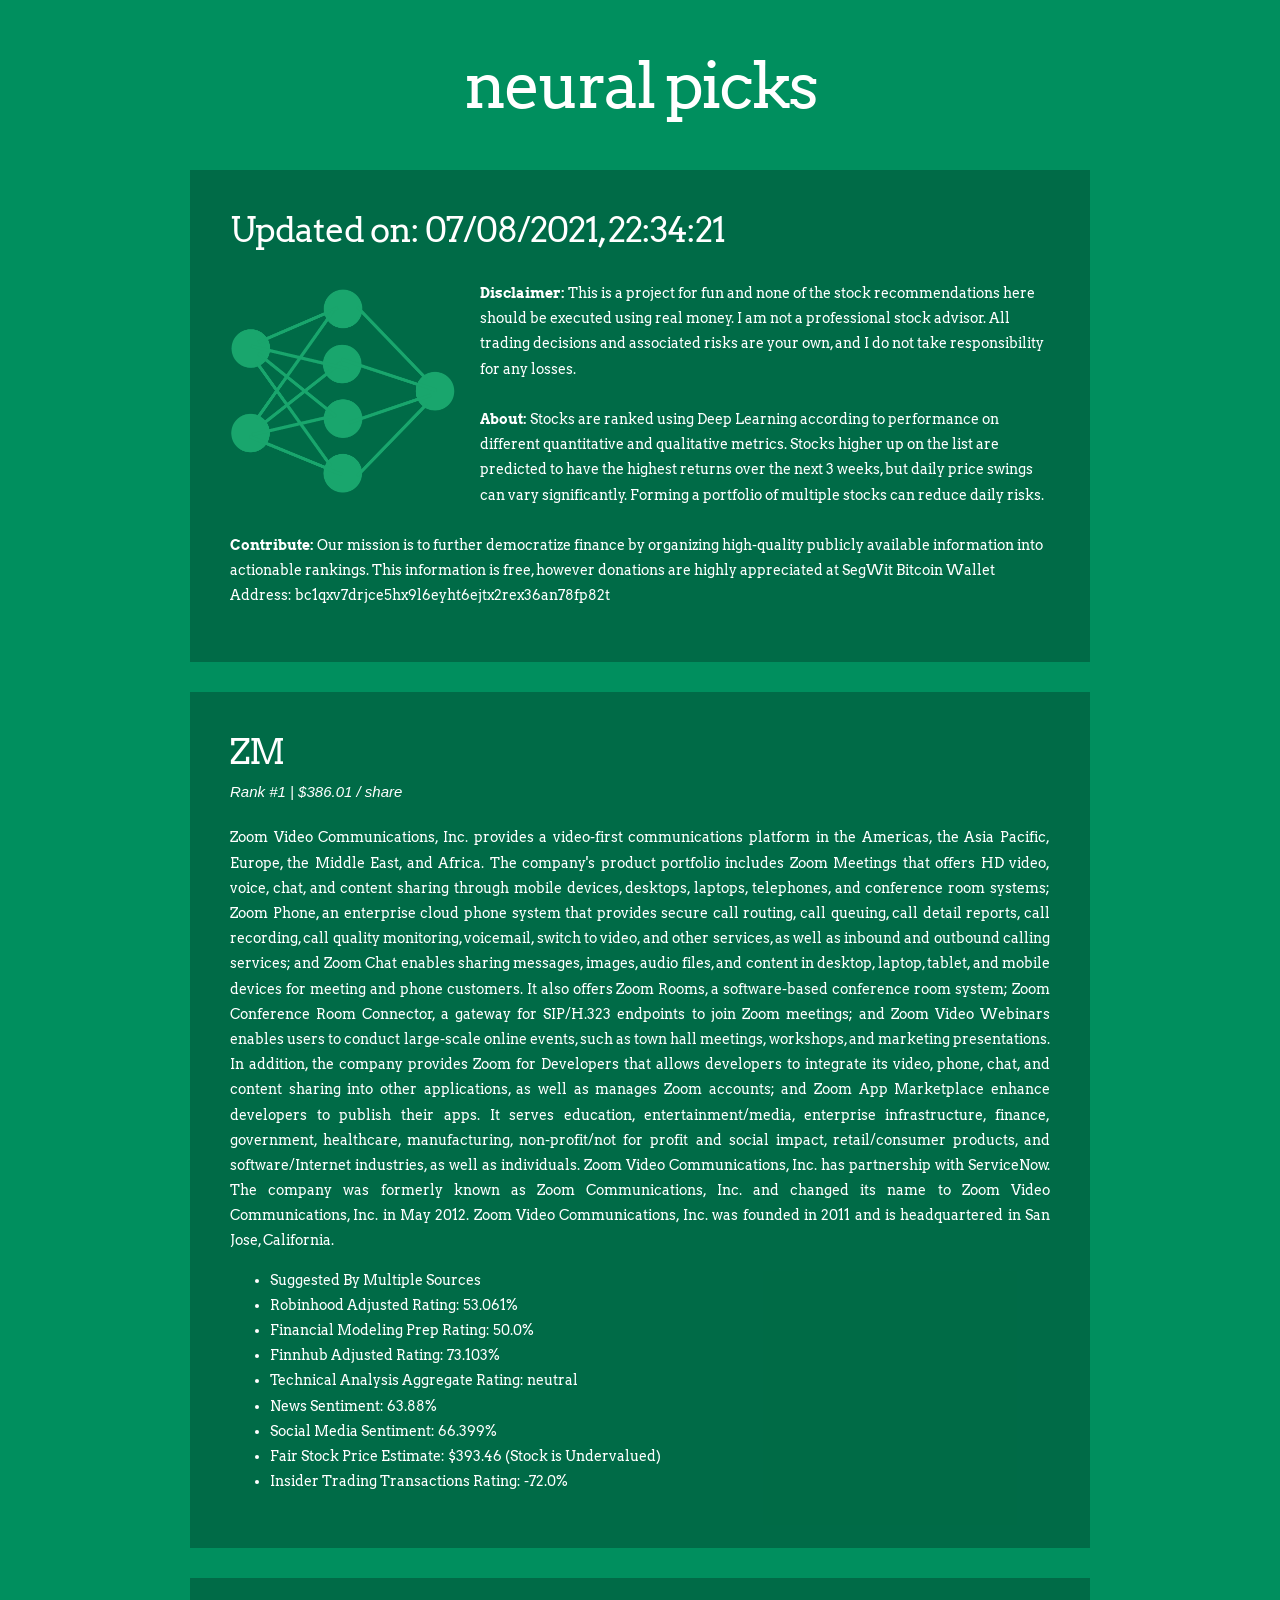
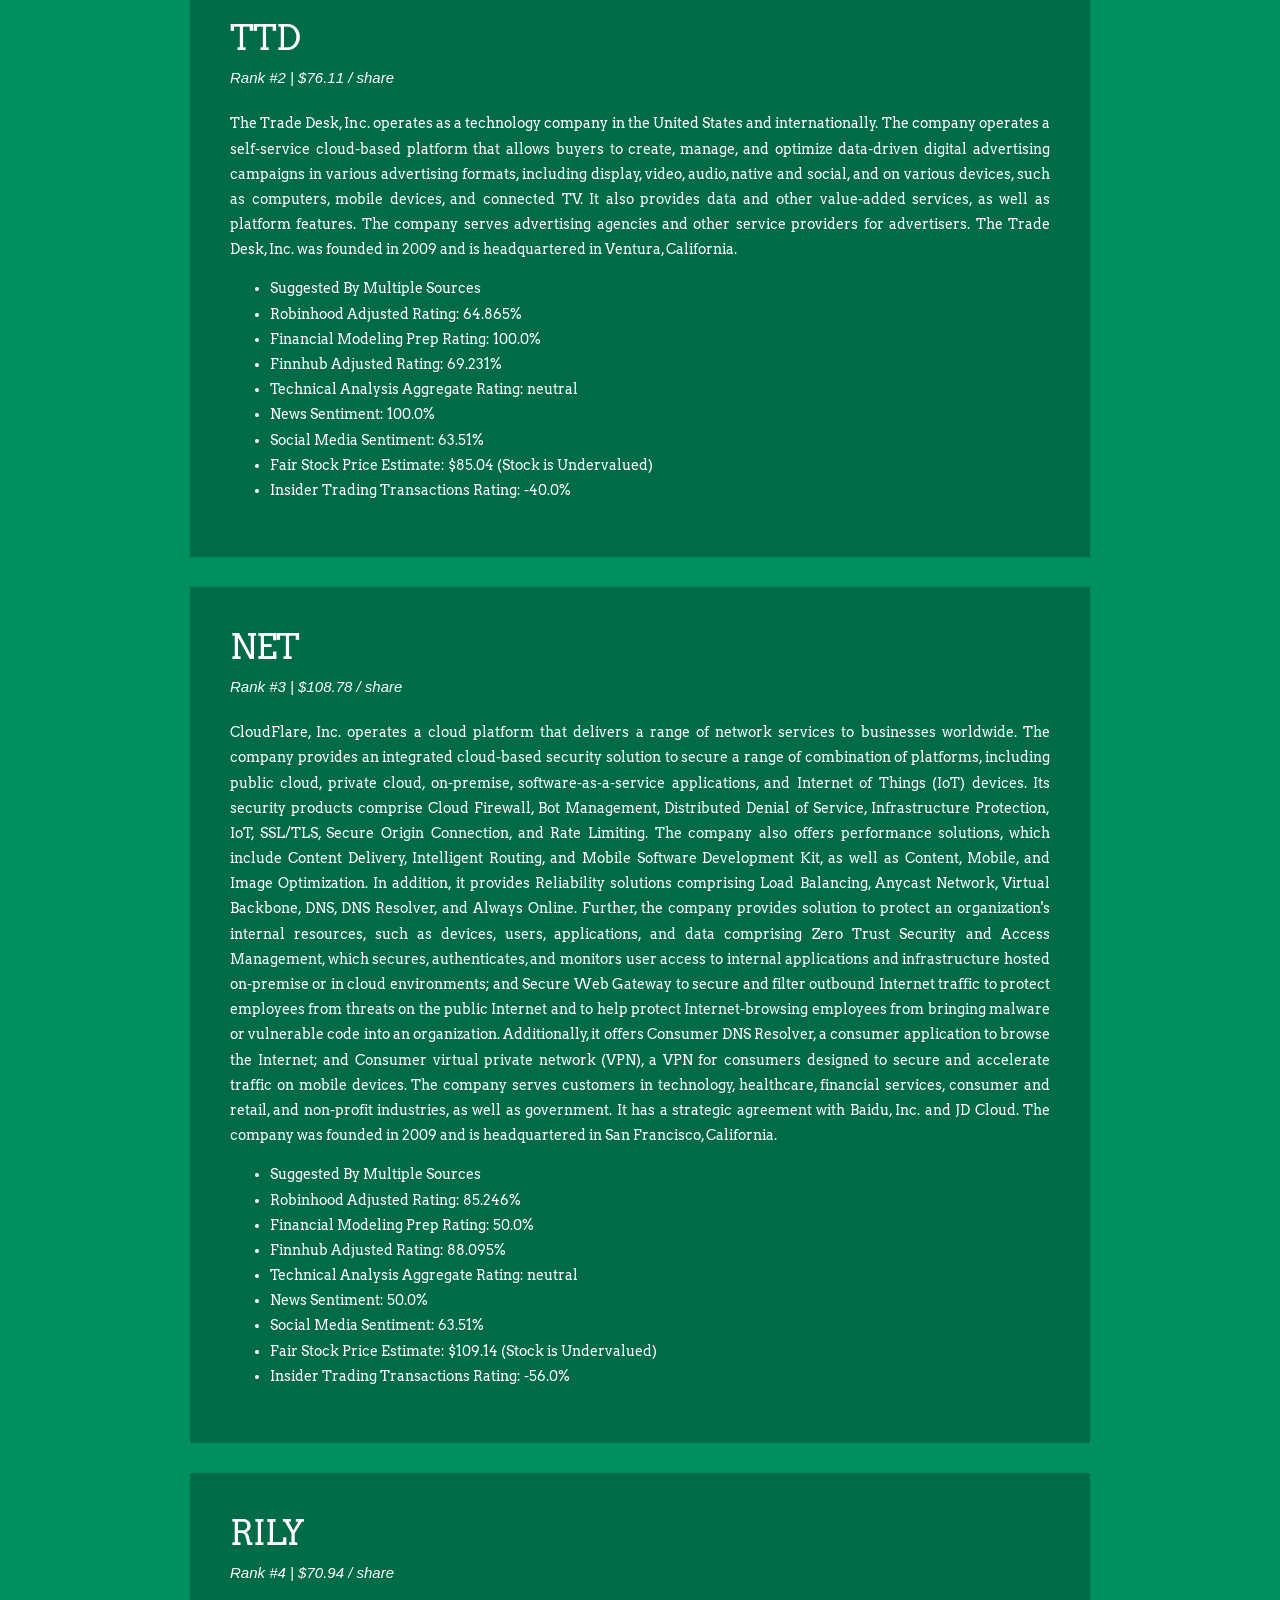
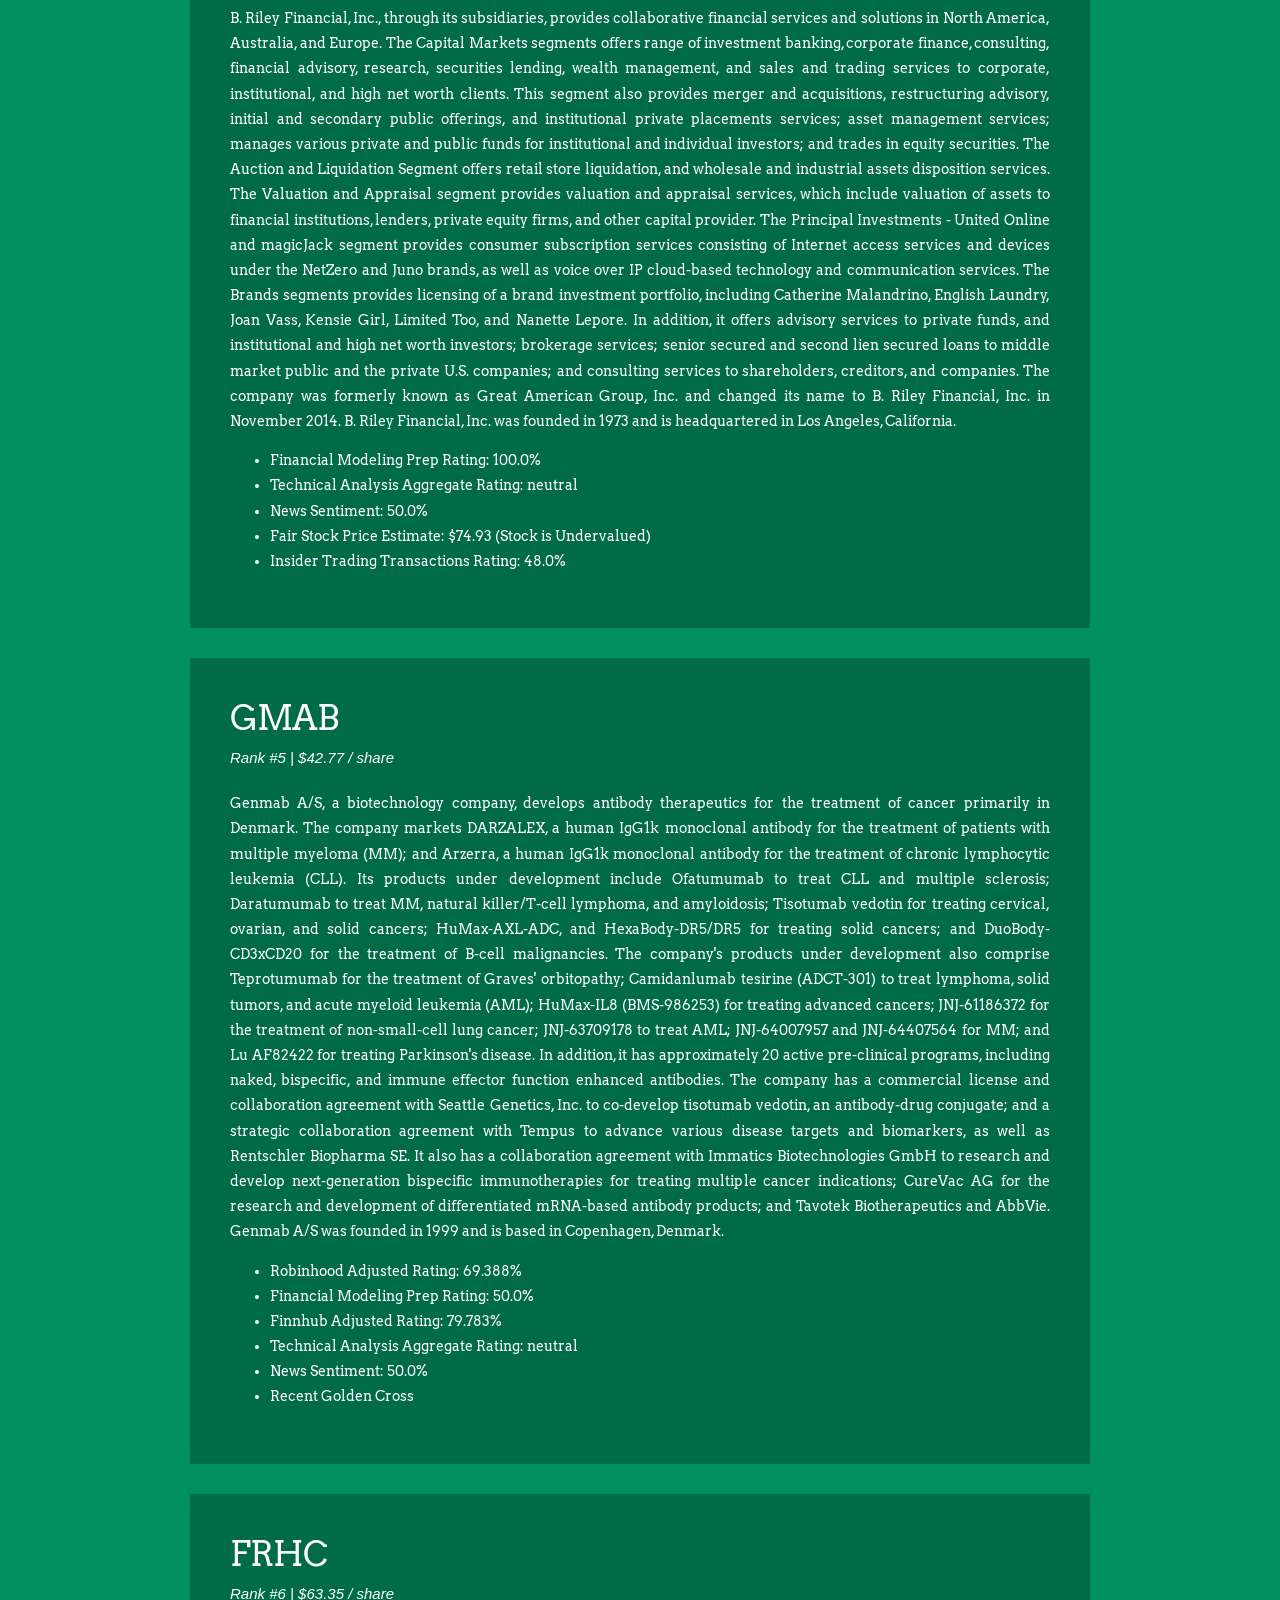
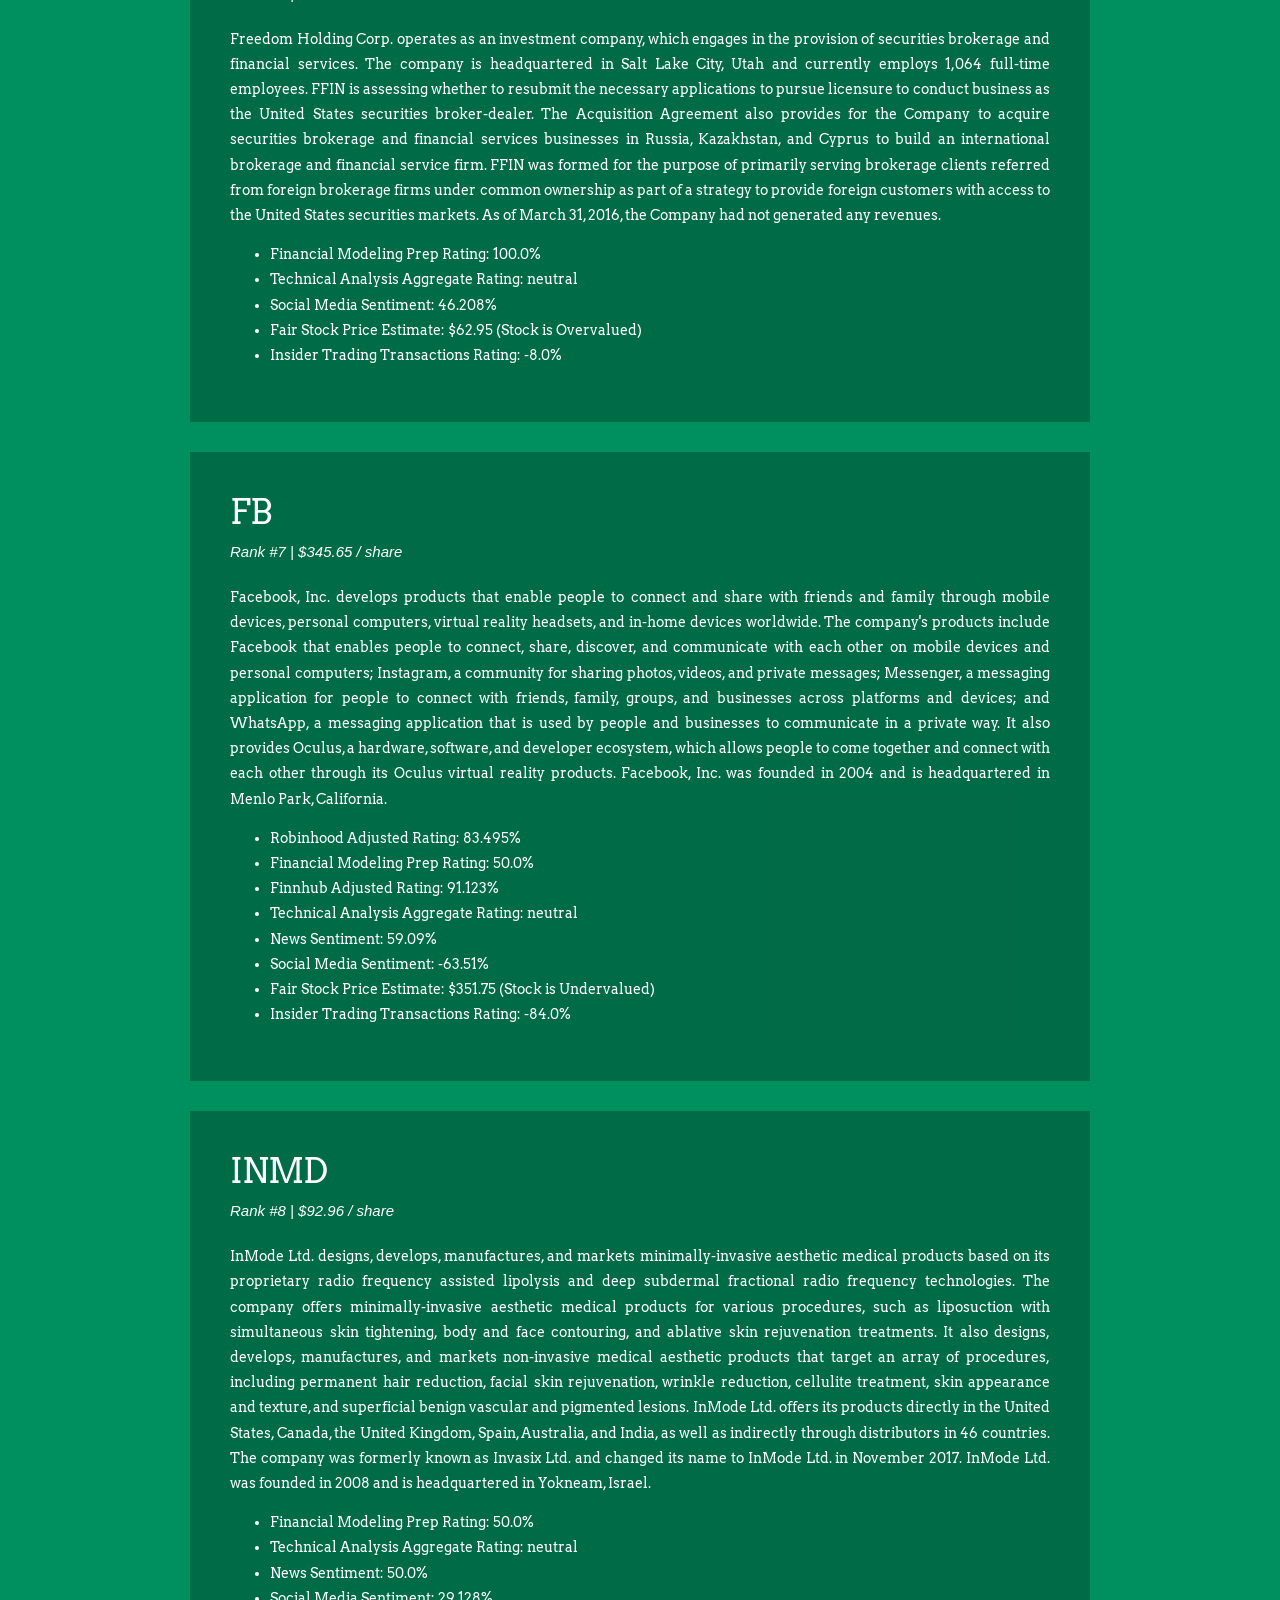
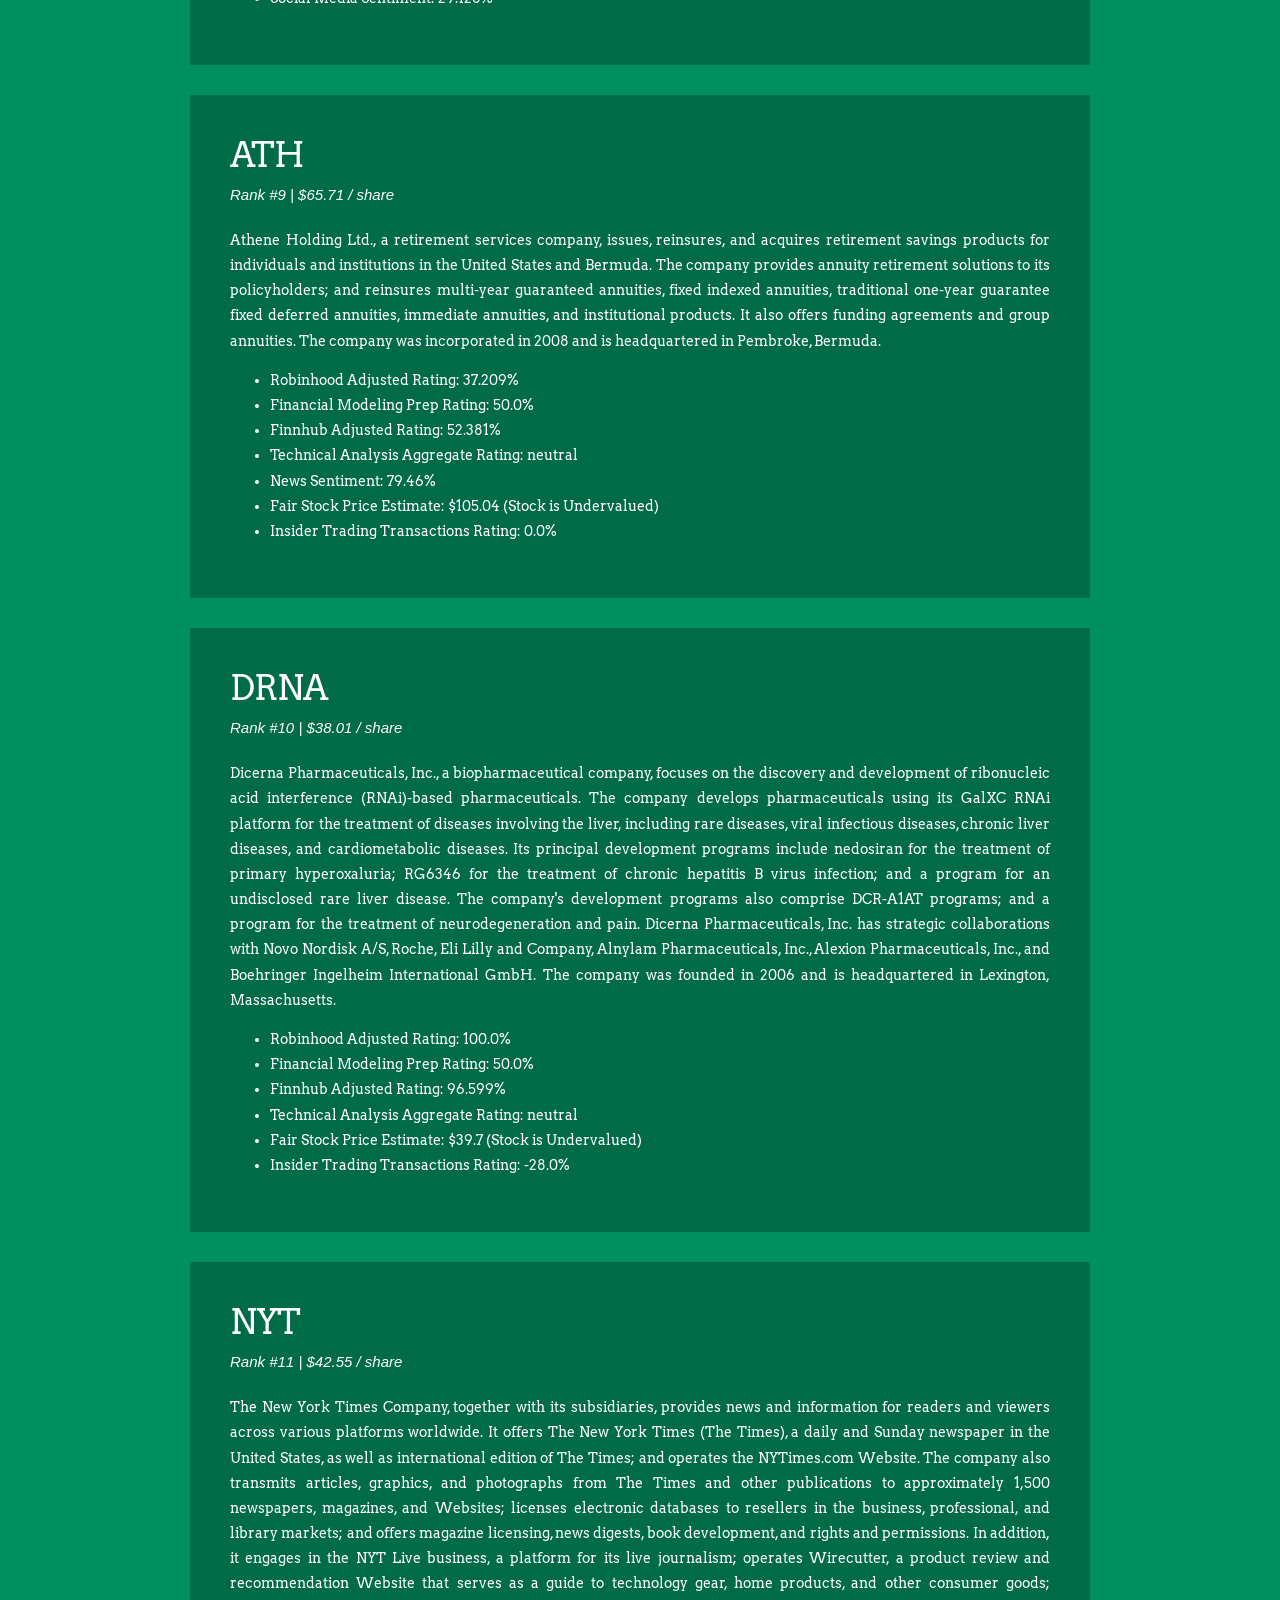
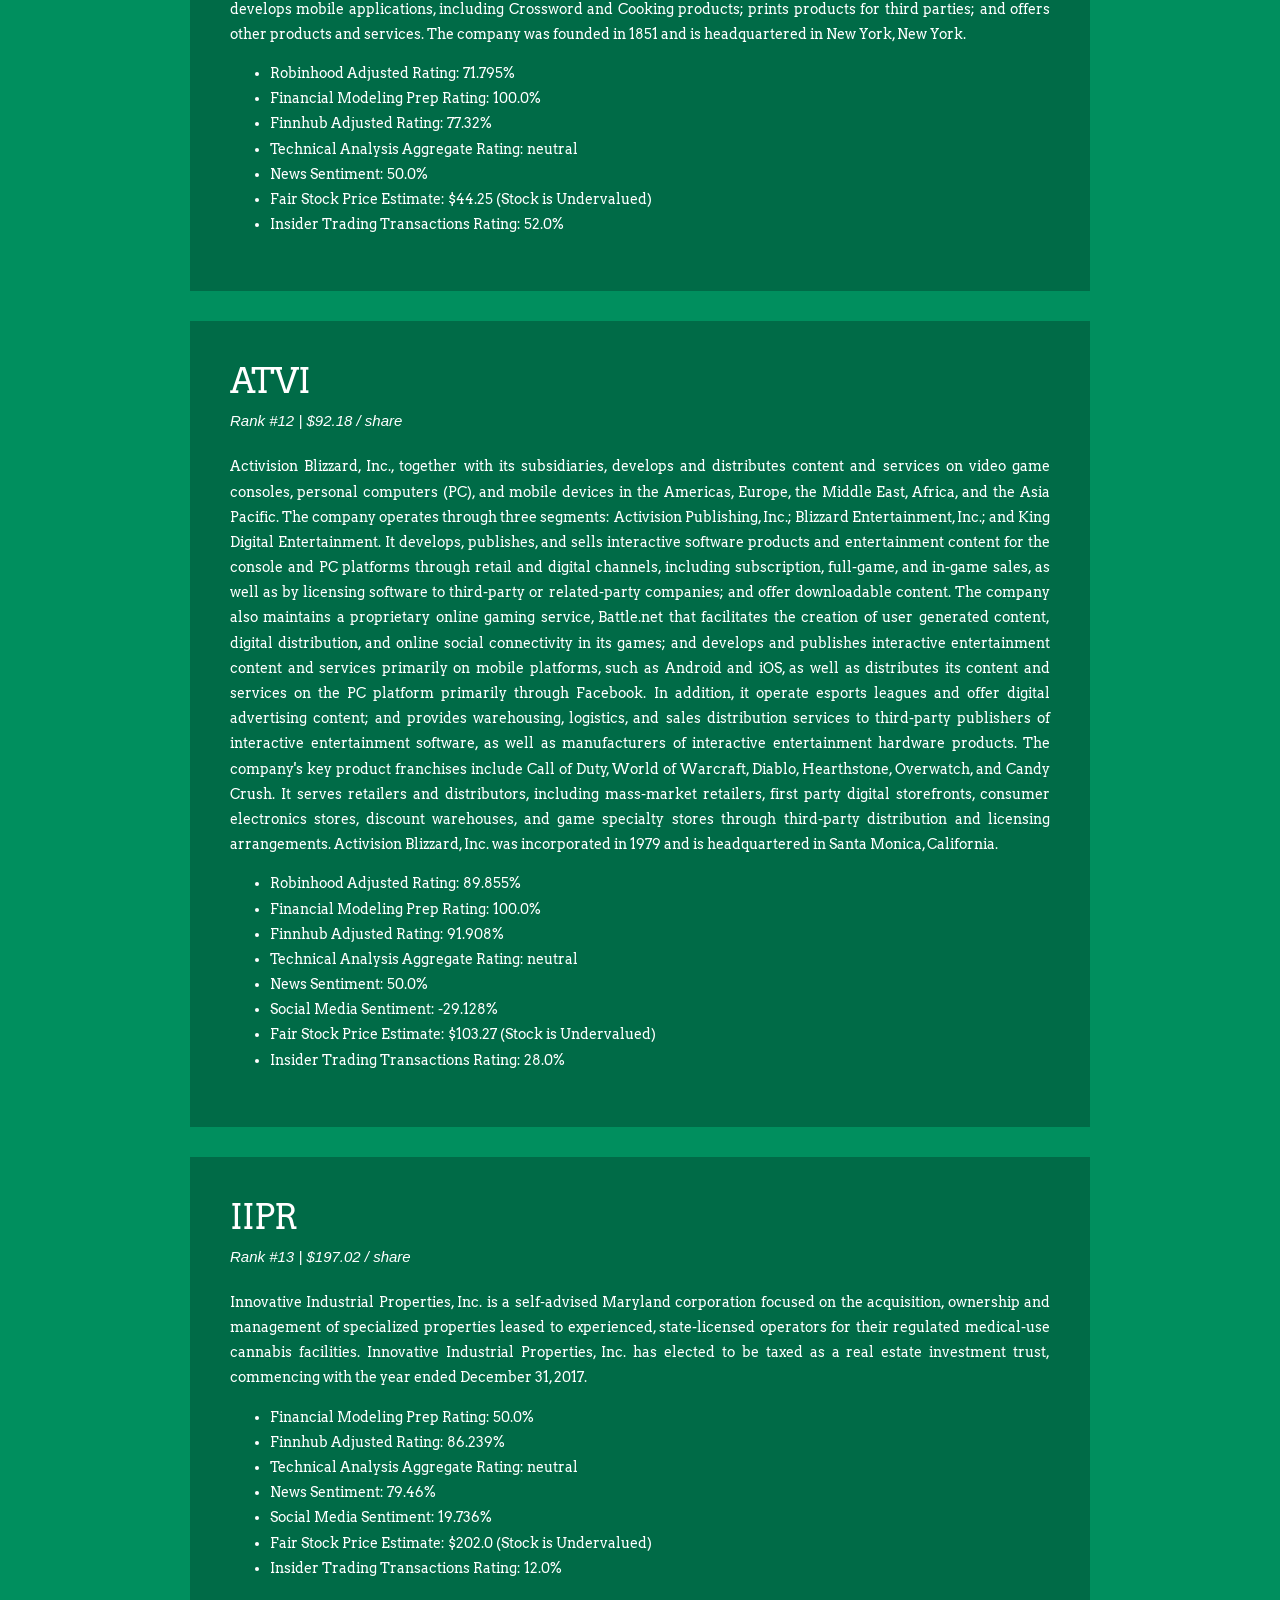
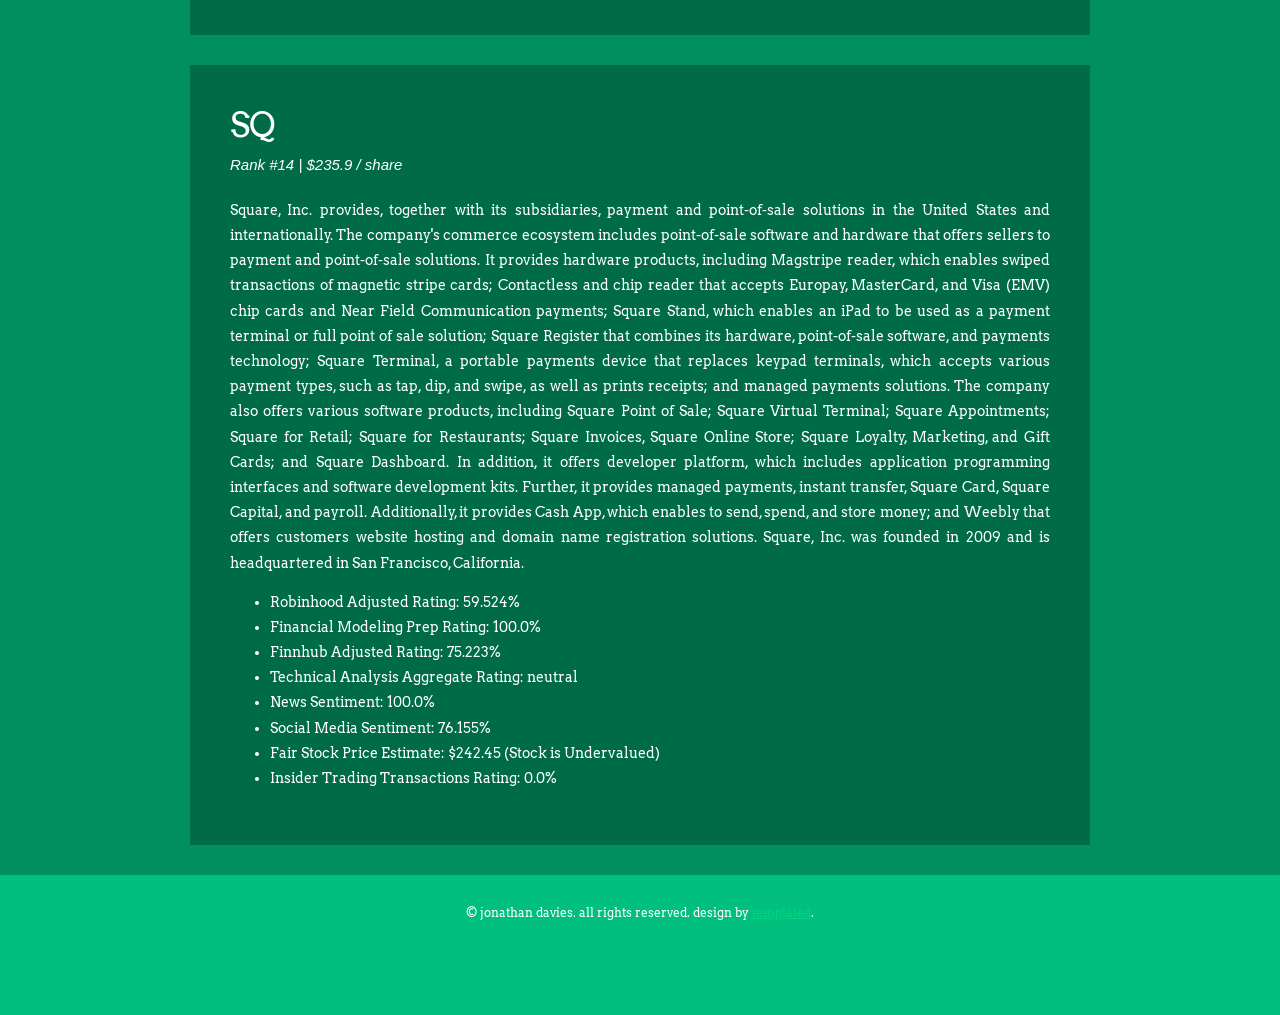
<file: index.html>
<!DOCTYPE html PUBLIC "-//W3C//DTD XHTML 1.0 Strict//EN" "http://www.w3.org/TR/xhtml1/DTD/xhtml1-strict.dtd">
<html xmlns="http://www.w3.org/1999/xhtml">
<head>
<meta name="keywords" content="" />
<meta name="description" content="" />
<meta http-equiv="content-type" content="text/html; charset=utf-8" />
<title>Neural Picks - Free AI Powered Stock Market Advice</title>
<link href="//fonts.googleapis.com/css?family=Abel|Arvo" rel="stylesheet" type="text/css" />
<link href="style.css" rel="stylesheet" type="text/css" media="screen" />
</head>
<body>
<div id="wrapper">
<div id="header">
<div id="logo">
<h1><a href="#">neural picks</a></h1>
</div>
</div>
<div id="about">
<h2 class="title">Updated on: 07/08/2021, 22:34:21</h2>
<p><img src="images/pics01.jpg" alt="" width="225" height="225" class="alignleft" /><strong>Disclaimer:</strong> This is a project for fun and none of the stock recommendations here should be executed using real money. I am not a professional stock advisor. All trading decisions and associated risks are your own, and I do not take responsibility for any losses.<br /><br /><strong>About:</strong> Stocks are ranked using Deep Learning according to performance on different quantitative and qualitative metrics. Stocks higher up on the list are predicted to have the highest returns over the next 3 weeks, but daily price swings can vary significantly. Forming a portfolio of multiple stocks can reduce daily risks.<br /><br /><strong>Contribute:</strong> Our mission is to further democratize finance by organizing high-quality publicly available information into actionable rankings. This information is free, however donations are highly appreciated at SegWit Bitcoin Wallet Address: bc1qxv7drjce5hx9l6eyht6ejtx2rex36an78fp82t</p>
<!-- AddToAny BEGIN -->
<div class="a2a_kit a2a_kit_size_32 a2a_default_style">
<a class="a2a_dd" href="https://www.addtoany.com/share"></a>
<a class="a2a_button_facebook"></a>
<a class="a2a_button_twitter"></a>
<a class="a2a_button_email"></a>
<a class="a2a_button_reddit"></a>
</div>
<script async src="https://static.addtoany.com/menu/page.js"></script>
<!-- AddToAny END --></div>
<div id="page">
<div id="content"><div class="post"><h2 class="title"><a href="#">ZM</a></h2><p class="meta">Rank #1 | $386.01 / share</p><div class="entry">       <p>Zoom Video Communications, Inc. provides a video-first communications platform in the Americas, the Asia Pacific, Europe, the Middle East, and Africa. The company's product portfolio includes Zoom Meetings that offers HD video, voice, chat, and content sharing through mobile devices, desktops, laptops, telephones, and conference room systems; Zoom Phone, an enterprise cloud phone system that provides secure call routing, call queuing, call detail reports, call recording, call quality monitoring, voicemail, switch to video, and other services, as well as inbound and outbound calling services; and Zoom Chat enables sharing messages, images, audio files, and content in desktop, laptop, tablet, and mobile devices for meeting and phone customers. It also offers Zoom Rooms, a software-based conference room system; Zoom Conference Room Connector, a gateway for SIP/H.323 endpoints to join Zoom meetings; and Zoom Video Webinars enables users to conduct large-scale online events, such as town hall meetings, workshops, and marketing presentations. In addition, the company provides Zoom for Developers that allows developers to integrate its video, phone, chat, and content sharing into other applications, as well as manages Zoom accounts; and Zoom App Marketplace enhance developers to publish their apps. It serves education, entertainment/media, enterprise infrastructure, finance, government, healthcare, manufacturing, non-profit/not for profit and social impact, retail/consumer products, and software/Internet industries, as well as individuals. Zoom Video Communications, Inc. has partnership with ServiceNow. The company was formerly known as Zoom Communications, Inc. and changed its name to Zoom Video Communications, Inc. in May 2012. Zoom Video Communications, Inc. was founded in 2011 and is headquartered in San Jose, California.</p>       <ul>
       <li>Suggested By Multiple Sources</li>
       <li>Robinhood Adjusted Rating: 53.061%</li>
       <li>Financial Modeling Prep Rating: 50.0%</li>
       <li>Finnhub Adjusted Rating: 73.103%</li>
       <li>Technical Analysis Aggregate Rating: neutral</li>
       <li>News Sentiment: 63.88%</li>
       <li>Social Media Sentiment: 66.399%</li>
       <li>Fair Stock Price Estimate: $393.46 (Stock is Undervalued)</li>
       <li>Insider Trading Transactions Rating: -72.0%</li>
       </ul>
</div></div><div class="post"><h2 class="title"><a href="#">TTD</a></h2><p class="meta">Rank #2 | $76.11 / share</p><div class="entry">       <p>The Trade Desk, Inc. operates as a technology company in the United States and internationally. The company operates a self-service cloud-based platform that allows buyers to create, manage, and optimize data-driven digital advertising campaigns in various advertising formats, including display, video, audio, native and social, and on various devices, such as computers, mobile devices, and connected TV. It also provides data and other value-added services, as well as platform features. The company serves advertising agencies and other service providers for advertisers. The Trade Desk, Inc. was founded in 2009 and is headquartered in Ventura, California.</p>       <ul>
       <li>Suggested By Multiple Sources</li>
       <li>Robinhood Adjusted Rating: 64.865%</li>
       <li>Financial Modeling Prep Rating: 100.0%</li>
       <li>Finnhub Adjusted Rating: 69.231%</li>
       <li>Technical Analysis Aggregate Rating: neutral</li>
       <li>News Sentiment: 100.0%</li>
       <li>Social Media Sentiment: 63.51%</li>
       <li>Fair Stock Price Estimate: $85.04 (Stock is Undervalued)</li>
       <li>Insider Trading Transactions Rating: -40.0%</li>
       </ul>
</div></div><div class="post"><h2 class="title"><a href="#">NET</a></h2><p class="meta">Rank #3 | $108.78 / share</p><div class="entry">       <p>CloudFlare, Inc. operates a cloud platform that delivers a range of network services to businesses worldwide. The company provides an integrated cloud-based security solution to secure a range of combination of platforms, including public cloud, private cloud, on-premise, software-as-a-service applications, and Internet of Things (IoT) devices. Its security products comprise Cloud Firewall, Bot Management, Distributed Denial of Service, Infrastructure Protection, IoT, SSL/TLS, Secure Origin Connection, and Rate Limiting. The company also offers performance solutions, which include Content Delivery, Intelligent Routing, and Mobile Software Development Kit, as well as Content, Mobile, and Image Optimization. In addition, it provides Reliability solutions comprising Load Balancing, Anycast Network, Virtual Backbone, DNS, DNS Resolver, and Always Online. Further, the company provides solution to protect an organization's internal resources, such as devices, users, applications, and data comprising Zero Trust Security and Access Management, which secures, authenticates, and monitors user access to internal applications and infrastructure hosted on-premise or in cloud environments; and Secure Web Gateway to secure and filter outbound Internet traffic to protect employees from threats on the public Internet and to help protect Internet-browsing employees from bringing malware or vulnerable code into an organization. Additionally, it offers Consumer DNS Resolver, a consumer application to browse the Internet; and Consumer virtual private network (VPN), a VPN for consumers designed to secure and accelerate traffic on mobile devices. The company serves customers in technology, healthcare, financial services, consumer and retail, and non-profit industries, as well as government. It has a strategic agreement with Baidu, Inc. and JD Cloud. The company was founded in 2009 and is headquartered in San Francisco, California.</p>       <ul>
       <li>Suggested By Multiple Sources</li>
       <li>Robinhood Adjusted Rating: 85.246%</li>
       <li>Financial Modeling Prep Rating: 50.0%</li>
       <li>Finnhub Adjusted Rating: 88.095%</li>
       <li>Technical Analysis Aggregate Rating: neutral</li>
       <li>News Sentiment: 50.0%</li>
       <li>Social Media Sentiment: 63.51%</li>
       <li>Fair Stock Price Estimate: $109.14 (Stock is Undervalued)</li>
       <li>Insider Trading Transactions Rating: -56.0%</li>
       </ul>
</div></div><div class="post"><h2 class="title"><a href="#">RILY</a></h2><p class="meta">Rank #4 | $70.94 / share</p><div class="entry">       <p>B. Riley Financial, Inc., through its subsidiaries, provides collaborative financial services and solutions in North America, Australia, and Europe. The Capital Markets segments offers range of investment banking, corporate finance, consulting, financial advisory, research, securities lending, wealth management, and sales and trading services to corporate, institutional, and high net worth clients. This segment also provides merger and acquisitions, restructuring advisory, initial and secondary public offerings, and institutional private placements services; asset management services; manages various private and public funds for institutional and individual investors; and trades in equity securities. The Auction and Liquidation Segment offers retail store liquidation, and wholesale and industrial assets disposition services. The Valuation and Appraisal segment provides valuation and appraisal services, which include valuation of assets to financial institutions, lenders, private equity firms, and other capital provider. The Principal Investments - United Online and magicJack segment provides consumer subscription services consisting of Internet access services and devices under the NetZero and Juno brands, as well as voice over IP cloud-based technology and communication services. The Brands segments provides licensing of a brand investment portfolio, including Catherine Malandrino, English Laundry, Joan Vass, Kensie Girl, Limited Too, and Nanette Lepore. In addition, it offers advisory services to private funds, and institutional and high net worth investors; brokerage services; senior secured and second lien secured loans to middle market public and the private U.S. companies; and consulting services to shareholders, creditors, and companies. The company was formerly known as Great American Group, Inc. and changed its name to B. Riley Financial, Inc. in November 2014. B. Riley Financial, Inc. was founded in 1973 and is headquartered in Los Angeles, California.</p>       <ul>
       <li>Financial Modeling Prep Rating: 100.0%</li>
       <li>Technical Analysis Aggregate Rating: neutral</li>
       <li>News Sentiment: 50.0%</li>
       <li>Fair Stock Price Estimate: $74.93 (Stock is Undervalued)</li>
       <li>Insider Trading Transactions Rating: 48.0%</li>
       </ul>
</div></div><div class="post"><h2 class="title"><a href="#">GMAB</a></h2><p class="meta">Rank #5 | $42.77 / share</p><div class="entry">       <p>Genmab A/S, a biotechnology company, develops antibody therapeutics for the treatment of cancer primarily in Denmark. The company markets DARZALEX, a human IgG1k monoclonal antibody for the treatment of patients with multiple myeloma (MM); and Arzerra, a human IgG1k monoclonal antibody for the treatment of chronic lymphocytic leukemia (CLL). Its products under development include Ofatumumab to treat CLL and multiple sclerosis; Daratumumab to treat MM, natural killer/T-cell lymphoma, and amyloidosis; Tisotumab vedotin for treating cervical, ovarian, and solid cancers; HuMax-AXL-ADC, and HexaBody-DR5/DR5 for treating solid cancers; and DuoBody-CD3xCD20 for the treatment of B-cell malignancies. The company's products under development also comprise Teprotumumab for the treatment of Graves' orbitopathy; Camidanlumab tesirine (ADCT-301) to treat lymphoma, solid tumors, and acute myeloid leukemia (AML); HuMax-IL8 (BMS-986253) for treating advanced cancers; JNJ-61186372 for the treatment of non-small-cell lung cancer; JNJ-63709178 to treat AML; JNJ-64007957 and JNJ-64407564 for MM; and Lu AF82422 for treating Parkinson's disease. In addition, it has approximately 20 active pre-clinical programs, including naked, bispecific, and immune effector function enhanced antibodies. The company has a commercial license and collaboration agreement with Seattle Genetics, Inc. to co-develop tisotumab vedotin, an antibody-drug conjugate; and a strategic collaboration agreement with Tempus to advance various disease targets and biomarkers, as well as Rentschler Biopharma SE. It also has a collaboration agreement with Immatics Biotechnologies GmbH to research and develop next-generation bispecific immunotherapies for treating multiple cancer indications; CureVac AG for the research and development of differentiated mRNA-based antibody products; and Tavotek Biotherapeutics and AbbVie. Genmab A/S was founded in 1999 and is based in Copenhagen, Denmark.</p>       <ul>
       <li>Robinhood Adjusted Rating: 69.388%</li>
       <li>Financial Modeling Prep Rating: 50.0%</li>
       <li>Finnhub Adjusted Rating: 79.783%</li>
       <li>Technical Analysis Aggregate Rating: neutral</li>
       <li>News Sentiment: 50.0%</li>
       <li>Recent Golden Cross</li>
       </ul>
</div></div><div class="post"><h2 class="title"><a href="#">FRHC</a></h2><p class="meta">Rank #6 | $63.35 / share</p><div class="entry">       <p>Freedom Holding Corp. operates as an investment company, which engages in the provision of securities brokerage and financial services. The company is headquartered in Salt Lake City, Utah and currently employs 1,064 full-time employees. FFIN is assessing whether to resubmit the necessary applications to pursue licensure to conduct business as the United States securities broker-dealer. The Acquisition Agreement also provides for the Company to acquire securities brokerage and financial services businesses in Russia, Kazakhstan, and Cyprus to build an international brokerage and financial service firm. FFIN was formed for the purpose of primarily serving brokerage clients referred from foreign brokerage firms under common ownership as part of a strategy to provide foreign customers with access to the United States securities markets. As of March 31, 2016, the Company had not generated any revenues.</p>       <ul>
       <li>Financial Modeling Prep Rating: 100.0%</li>
       <li>Technical Analysis Aggregate Rating: neutral</li>
       <li>Social Media Sentiment: 46.208%</li>
       <li>Fair Stock Price Estimate: $62.95 (Stock is Overvalued)</li>
       <li>Insider Trading Transactions Rating: -8.0%</li>
       </ul>
</div></div><div class="post"><h2 class="title"><a href="#">FB</a></h2><p class="meta">Rank #7 | $345.65 / share</p><div class="entry">       <p>Facebook, Inc. develops products that enable people to connect and share with friends and family through mobile devices, personal computers, virtual reality headsets, and in-home devices worldwide. The company's products include Facebook that enables people to connect, share, discover, and communicate with each other on mobile devices and personal computers; Instagram, a community for sharing photos, videos, and private messages; Messenger, a messaging application for people to connect with friends, family, groups, and businesses across platforms and devices; and WhatsApp, a messaging application that is used by people and businesses to communicate in a private way. It also provides Oculus, a hardware, software, and developer ecosystem, which allows people to come together and connect with each other through its Oculus virtual reality products. Facebook, Inc. was founded in 2004 and is headquartered in Menlo Park, California.</p>       <ul>
       <li>Robinhood Adjusted Rating: 83.495%</li>
       <li>Financial Modeling Prep Rating: 50.0%</li>
       <li>Finnhub Adjusted Rating: 91.123%</li>
       <li>Technical Analysis Aggregate Rating: neutral</li>
       <li>News Sentiment: 59.09%</li>
       <li>Social Media Sentiment: -63.51%</li>
       <li>Fair Stock Price Estimate: $351.75 (Stock is Undervalued)</li>
       <li>Insider Trading Transactions Rating: -84.0%</li>
       </ul>
</div></div><div class="post"><h2 class="title"><a href="#">INMD</a></h2><p class="meta">Rank #8 | $92.96 / share</p><div class="entry">       <p>InMode Ltd. designs, develops, manufactures, and markets minimally-invasive aesthetic medical products based on its proprietary radio frequency assisted lipolysis and deep subdermal fractional radio frequency technologies. The company offers minimally-invasive aesthetic medical products for various procedures, such as liposuction with simultaneous skin tightening, body and face contouring, and ablative skin rejuvenation treatments. It also designs, develops, manufactures, and markets non-invasive medical aesthetic products that target an array of procedures, including permanent hair reduction, facial skin rejuvenation, wrinkle reduction, cellulite treatment, skin appearance and texture, and superficial benign vascular and pigmented lesions. InMode Ltd. offers its products directly in the United States, Canada, the United Kingdom, Spain, Australia, and India, as well as indirectly through distributors in 46 countries. The company was formerly known as Invasix Ltd. and changed its name to InMode Ltd. in November 2017. InMode Ltd. was founded in 2008 and is headquartered in Yokneam, Israel.</p>       <ul>
       <li>Financial Modeling Prep Rating: 50.0%</li>
       <li>Technical Analysis Aggregate Rating: neutral</li>
       <li>News Sentiment: 50.0%</li>
       <li>Social Media Sentiment: 29.128%</li>
       </ul>
</div></div><div class="post"><h2 class="title"><a href="#">ATH</a></h2><p class="meta">Rank #9 | $65.71 / share</p><div class="entry">       <p>Athene Holding Ltd., a retirement services company, issues, reinsures, and acquires retirement savings products for individuals and institutions in the United States and Bermuda. The company provides annuity retirement solutions to its policyholders; and reinsures multi-year guaranteed annuities, fixed indexed annuities, traditional one-year guarantee fixed deferred annuities, immediate annuities, and institutional products. It also offers funding agreements and group annuities. The company was incorporated in 2008 and is headquartered in Pembroke, Bermuda.</p>       <ul>
       <li>Robinhood Adjusted Rating: 37.209%</li>
       <li>Financial Modeling Prep Rating: 50.0%</li>
       <li>Finnhub Adjusted Rating: 52.381%</li>
       <li>Technical Analysis Aggregate Rating: neutral</li>
       <li>News Sentiment: 79.46%</li>
       <li>Fair Stock Price Estimate: $105.04 (Stock is Undervalued)</li>
       <li>Insider Trading Transactions Rating: 0.0%</li>
       </ul>
</div></div><div class="post"><h2 class="title"><a href="#">DRNA</a></h2><p class="meta">Rank #10 | $38.01 / share</p><div class="entry">       <p>Dicerna Pharmaceuticals, Inc., a biopharmaceutical company, focuses on the discovery and development of ribonucleic acid interference (RNAi)-based pharmaceuticals. The company develops pharmaceuticals using its GalXC RNAi platform for the treatment of diseases involving the liver, including rare diseases, viral infectious diseases, chronic liver diseases, and cardiometabolic diseases. Its principal development programs include nedosiran for the treatment of primary hyperoxaluria; RG6346 for the treatment of chronic hepatitis B virus infection; and a program for an undisclosed rare liver disease. The company's development programs also comprise DCR-A1AT programs; and a program for the treatment of neurodegeneration and pain. Dicerna Pharmaceuticals, Inc. has strategic collaborations with Novo Nordisk A/S, Roche, Eli Lilly and Company, Alnylam Pharmaceuticals, Inc., Alexion Pharmaceuticals, Inc., and Boehringer Ingelheim International GmbH. The company was founded in 2006 and is headquartered in Lexington, Massachusetts.</p>       <ul>
       <li>Robinhood Adjusted Rating: 100.0%</li>
       <li>Financial Modeling Prep Rating: 50.0%</li>
       <li>Finnhub Adjusted Rating: 96.599%</li>
       <li>Technical Analysis Aggregate Rating: neutral</li>
       <li>Fair Stock Price Estimate: $39.7 (Stock is Undervalued)</li>
       <li>Insider Trading Transactions Rating: -28.0%</li>
       </ul>
</div></div><div class="post"><h2 class="title"><a href="#">NYT</a></h2><p class="meta">Rank #11 | $42.55 / share</p><div class="entry">       <p>The New York Times Company, together with its subsidiaries, provides news and information for readers and viewers across various platforms worldwide. It offers The New York Times (The Times), a daily and Sunday newspaper in the United States, as well as international edition of The Times; and operates the NYTimes.com Website. The company also transmits articles, graphics, and photographs from The Times and other publications to approximately 1,500 newspapers, magazines, and Websites; licenses electronic databases to resellers in the business, professional, and library markets; and offers magazine licensing, news digests, book development, and rights and permissions. In addition, it engages in the NYT Live business, a platform for its live journalism; operates Wirecutter, a product review and recommendation Website that serves as a guide to technology gear, home products, and other consumer goods; develops mobile applications, including Crossword and Cooking products; prints products for third parties; and offers other products and services. The company was founded in 1851 and is headquartered in New York, New York.</p>       <ul>
       <li>Robinhood Adjusted Rating: 71.795%</li>
       <li>Financial Modeling Prep Rating: 100.0%</li>
       <li>Finnhub Adjusted Rating: 77.32%</li>
       <li>Technical Analysis Aggregate Rating: neutral</li>
       <li>News Sentiment: 50.0%</li>
       <li>Fair Stock Price Estimate: $44.25 (Stock is Undervalued)</li>
       <li>Insider Trading Transactions Rating: 52.0%</li>
       </ul>
</div></div><div class="post"><h2 class="title"><a href="#">ATVI</a></h2><p class="meta">Rank #12 | $92.18 / share</p><div class="entry">       <p>Activision Blizzard, Inc., together with its subsidiaries, develops and distributes content and services on video game consoles, personal computers (PC), and mobile devices in the Americas, Europe, the Middle East, Africa, and the Asia Pacific. The company operates through three segments: Activision Publishing, Inc.; Blizzard Entertainment, Inc.; and King Digital Entertainment. It develops, publishes, and sells interactive software products and entertainment content for the console and PC platforms through retail and digital channels, including subscription, full-game, and in-game sales, as well as by licensing software to third-party or related-party companies; and offer downloadable content. The company also maintains a proprietary online gaming service, Battle.net that facilitates the creation of user generated content, digital distribution, and online social connectivity in its games; and develops and publishes interactive entertainment content and services primarily on mobile platforms, such as Android and iOS, as well as distributes its content and services on the PC platform primarily through Facebook. In addition, it operate esports leagues and offer digital advertising content; and provides warehousing, logistics, and sales distribution services to third-party publishers of interactive entertainment software, as well as manufacturers of interactive entertainment hardware products. The company's key product franchises include Call of Duty, World of Warcraft, Diablo, Hearthstone, Overwatch, and Candy Crush. It serves retailers and distributors, including mass-market retailers, first party digital storefronts, consumer electronics stores, discount warehouses, and game specialty stores through third-party distribution and licensing arrangements. Activision Blizzard, Inc. was incorporated in 1979 and is headquartered in Santa Monica, California.</p>       <ul>
       <li>Robinhood Adjusted Rating: 89.855%</li>
       <li>Financial Modeling Prep Rating: 100.0%</li>
       <li>Finnhub Adjusted Rating: 91.908%</li>
       <li>Technical Analysis Aggregate Rating: neutral</li>
       <li>News Sentiment: 50.0%</li>
       <li>Social Media Sentiment: -29.128%</li>
       <li>Fair Stock Price Estimate: $103.27 (Stock is Undervalued)</li>
       <li>Insider Trading Transactions Rating: 28.0%</li>
       </ul>
</div></div><div class="post"><h2 class="title"><a href="#">IIPR</a></h2><p class="meta">Rank #13 | $197.02 / share</p><div class="entry">       <p>Innovative Industrial Properties, Inc. is a self-advised Maryland corporation focused on the acquisition, ownership and management of specialized properties leased to experienced, state-licensed operators for their regulated medical-use cannabis facilities. Innovative Industrial Properties, Inc. has elected to be taxed as a real estate investment trust, commencing with the year ended December 31, 2017.</p>       <ul>
       <li>Financial Modeling Prep Rating: 50.0%</li>
       <li>Finnhub Adjusted Rating: 86.239%</li>
       <li>Technical Analysis Aggregate Rating: neutral</li>
       <li>News Sentiment: 79.46%</li>
       <li>Social Media Sentiment: 19.736%</li>
       <li>Fair Stock Price Estimate: $202.0 (Stock is Undervalued)</li>
       <li>Insider Trading Transactions Rating: 12.0%</li>
       </ul>
</div></div><div class="post"><h2 class="title"><a href="#">SQ</a></h2><p class="meta">Rank #14 | $235.9 / share</p><div class="entry">       <p>Square, Inc. provides, together with its subsidiaries, payment and point-of-sale solutions in the United States and internationally. The company's commerce ecosystem includes point-of-sale software and hardware that offers sellers to payment and point-of-sale solutions. It provides hardware products, including Magstripe reader, which enables swiped transactions of magnetic stripe cards; Contactless and chip reader that accepts Europay, MasterCard, and Visa (EMV) chip cards and Near Field Communication payments; Square Stand, which enables an iPad to be used as a payment terminal or full point of sale solution; Square Register that combines its hardware, point-of-sale software, and payments technology; Square Terminal, a portable payments device that replaces keypad terminals, which accepts various payment types, such as tap, dip, and swipe, as well as prints receipts; and managed payments solutions. The company also offers various software products, including Square Point of Sale; Square Virtual Terminal; Square Appointments; Square for Retail; Square for Restaurants; Square Invoices, Square Online Store; Square Loyalty, Marketing, and Gift Cards; and Square Dashboard. In addition, it offers developer platform, which includes application programming interfaces and software development kits. Further, it provides managed payments, instant transfer, Square Card, Square Capital, and payroll. Additionally, it provides Cash App, which enables to send, spend, and store money; and Weebly that offers customers website hosting and domain name registration solutions. Square, Inc. was founded in 2009 and is headquartered in San Francisco, California.</p>       <ul>
       <li>Robinhood Adjusted Rating: 59.524%</li>
       <li>Financial Modeling Prep Rating: 100.0%</li>
       <li>Finnhub Adjusted Rating: 75.223%</li>
       <li>Technical Analysis Aggregate Rating: neutral</li>
       <li>News Sentiment: 100.0%</li>
       <li>Social Media Sentiment: 76.155%</li>
       <li>Fair Stock Price Estimate: $242.45 (Stock is Undervalued)</li>
       <li>Insider Trading Transactions Rating: 0.0%</li>
       </ul>
</div></div></div>
</div>
</div>
<div id="footer">
<p>&copy; Jonathan Davies. All rights reserved. Design by <a href="http://templated.co" rel="nofollow">TEMPLATED</a>.</p>
</div>
</body>
</html>
</file>
<file: style.css>
/*
Design by TEMPLATED
http://templated.co
Released for free under the Creative Commons Attribution License
*/

body {
	margin: 0;
	padding: 0;
	background: #008f5e;
	font-family: 'Arvo', serif;
	font-size: 14px;
	color: #FFFFFF;
}

h1, h2, h3 {
	margin: 0px;
	padding: 0px;
	font-weight: 400;
}

h1 {
	font-size: 2em;
}

h2 {
	font-size: 2.4em;
}

h3 {
	font-size: 1.6em;
}

p, ul, ol {
	margin-top: 0;
	line-height: 180%;
}

ul, ol {
}

a {
	text-decoration: none;
	color: #00d483;
}

a:hover {
}

img.border {
	border: 6px solid #E1F1F6;
}

img.alignleft {
	float: left;
	margin-right: 25px;
}

img.alignright {
	float: right;
}

img.aligncenter {
	margin: 0px auto;
}

#wrapper {
	margin: 0 auto;
	padding: 0;
}

/* Header */

#header {
	overflow: hidden;
	width: 900px;
	margin: 0 auto;
}

/* Logo */

#logo {
	margin: 0;
	padding: 45px 0px 15px 0px;
	color: #FFFFFF;
}

#logo h1, #logo p {
	margin: 0;
	padding: 0;
}

#logo h1 {
	display: block;
	letter-spacing: -3px;
	text-transform: lowercase;
	text-align: center;
	font-size: 64px;
}

#logo span {
	letter-spacing: normal;
	font-size: 22px;
}

#logo a {
	border: none;
	background: none;
	text-decoration: none;
	color: #FFFFFF;
}

/* Search */

#search {
	float: right;
	width: 280px;
	padding: 0;
}

#search form {
	float: right;
	height: 41px;
	margin: 0;
	padding: 40px 40px 0 0px;
}

#search fieldset {
	margin: 0;
	padding: 0;
	border: none;
}

#search-text {
	width: 220px;
	height: 35px;
	padding: 0px 10px;
	border: none;
	background: #636900;
	line-height: 35px;
	letter-spacing: 1px;
	text-transform: lowercase;
	font-family: 'Abel', sans-serif;
	font-size: 16px;
	color: #FFFFFF;
}

#search-submit {
	display: none;
}

/* Menu */

#menu-wrapper {
	height: 50px;
	background: url(images/menu-wrapper.png) repeat-x left top;
}

#menu {
	width: 900px;
	height: 50px;
	margin: 0px auto 0 auto;
	padding: 0px 40px;
	text-align: center;
}

#menu ul {
	margin: 0;
	padding: 0px 0px 0px 0px;
	list-style: none;
	line-height: normal;
}

#menu li {
	display: inline-block;
	border-radius: 10px;
}

#menu a {
	display: inline-block;
	height: 50px;
	margin-right: 1px;
	padding: 0px 20px 0px 20px;
	line-height: 50px;
	text-decoration: none;
	text-transform: uppercase;
	font-size: 16px;
	font-weight: normal;
	color: #FFFFFF;
	border: none;
}

#menu .current_page_item a {
	background: #00d483;
}

#menu a:hover {
	background: #00d483;
}

#splash {
	width: 1000px;
	height: 260px;
	margin: 0px auto;
	background: url(images/img05.jpg) no-repeat left top;
}

/* Page */

#page {
	overflow: hidden;
	width: 900px;
	margin: 0px auto;
}

/* Content */

#content {
	float: left;
	width: 1000px;
}

.post {
	margin-bottom: 30px;
	padding: 40px 40px;
	background: rgba(0,0,0,.25);
}

.post .title {
	padding-bottom: 5px;
	letter-spacing: -1px;
	color: #FFFFFF;
}

.post .title a {
	border: none;
	color: #FFFFFF;
}

.post .meta {
	padding-bottom: 5px;
	text-align: left;
	font-family: Arial, Helvetica, sans-serif;
	font-size: 15px;
	font-style: italic;
}

.post .meta a {
}

.post .entry {
	text-align: justify;
	margin-bottom: 0px;
	padding: 0px 100px 0px 0px;
}

.links {
	display: block;
	width: 96px;
	padding: 2px 0px 2px 0px;
	background: #00d483;
	text-align: center;
	text-transform: uppercase;
	font-size: 10px;
	color: #FFFFFF;
}

/* Calendar */

#calendar {
}

#calendar_wrap {
	padding: 20px;
}

#calendar table {
	width: 100%;
}

#calendar tbody td {
	text-align: center;
}

#calendar #next {
	text-align: right;
}

/* Footer */

#footer {
	height: 140px;
	margin: 0px auto;
	background: #00bf7f
}

#footer p {
	margin: 0;
	padding-top: 30px;
	line-height: normal;
	text-transform: lowercase;
	text-align: center;
	font-size: 12px;
}

#footer a {
	text-decoration: underline;
}

#about {
	overflow: hidden;
	width: 820px;
	margin: 30px auto 30px auto;
	padding: 40px 40px;
	background: rgba(0,0,0,.25);
}

#about .title {
	padding-bottom: 30px;
	letter-spacing: -1px;
	color: #FFFFFF;
}

#two-column {
	padding-top: 30px;
}

#two-column h2 {
	padding-bottom: 20px;
	letter-spacing: -1px;
	text-transform: lowercase;
	font-size: 30px;
	color: #A26500;
}

#two-column #column1 {
	float: left;
	width: 390px;
}

#two-column #column2 {
	float: right;
	width: 390px;
}

.list-style1 {
	margin: 0px;
	padding: 0px;
	list-style: none;
}

.list-style1 li {
	padding: 5px 0px;
	border-top: 1px solid #EEEEEE;
}

.list-style1 a:hover {
	text-decoration: underline;
}

.list-style1 .first {
	border-top: none;
}

#banner {
	width: 900px;
	margin: 30px auto;
}

.featured-post {
	padding: 0px 0px 30px 0px;
}

.featured-post .title {
	padding-bottom: 20px;
	color: #D613A0;
}

.featured-post a {
	color: #901609;
}
</file>
